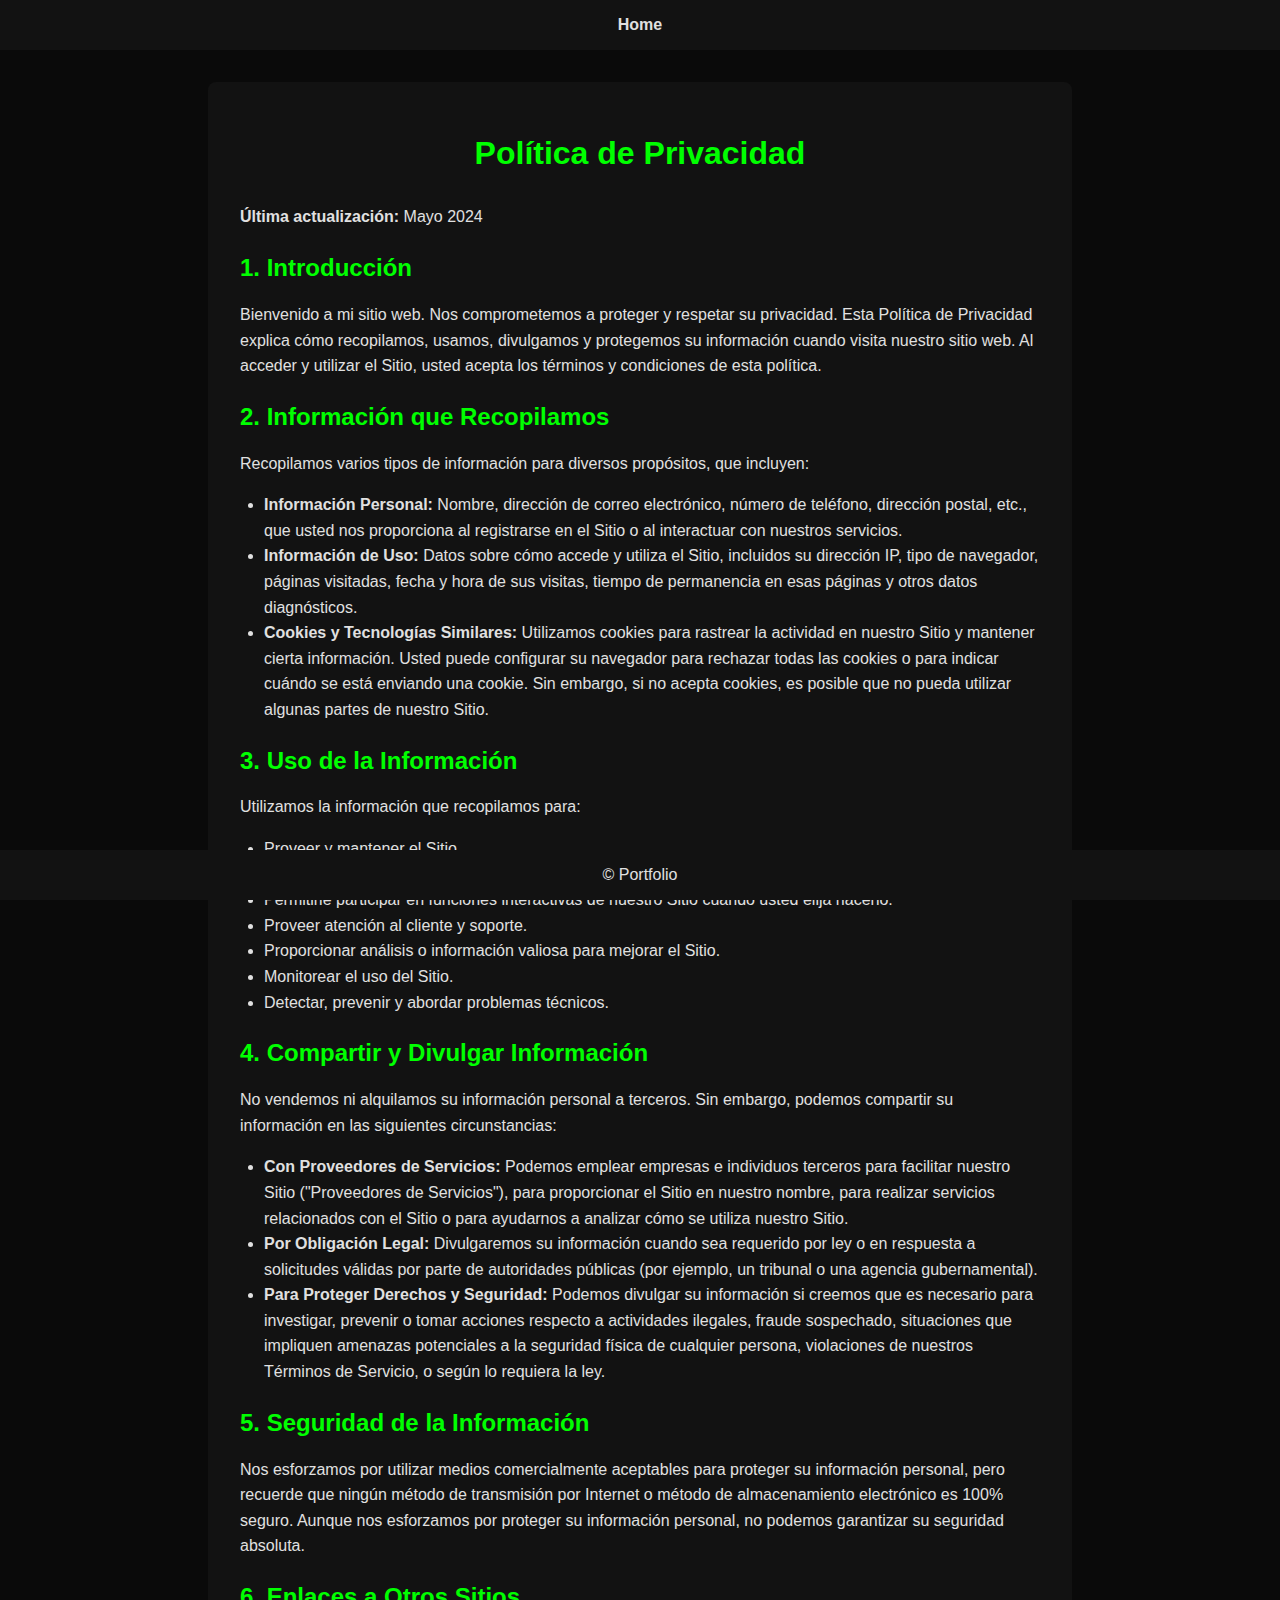
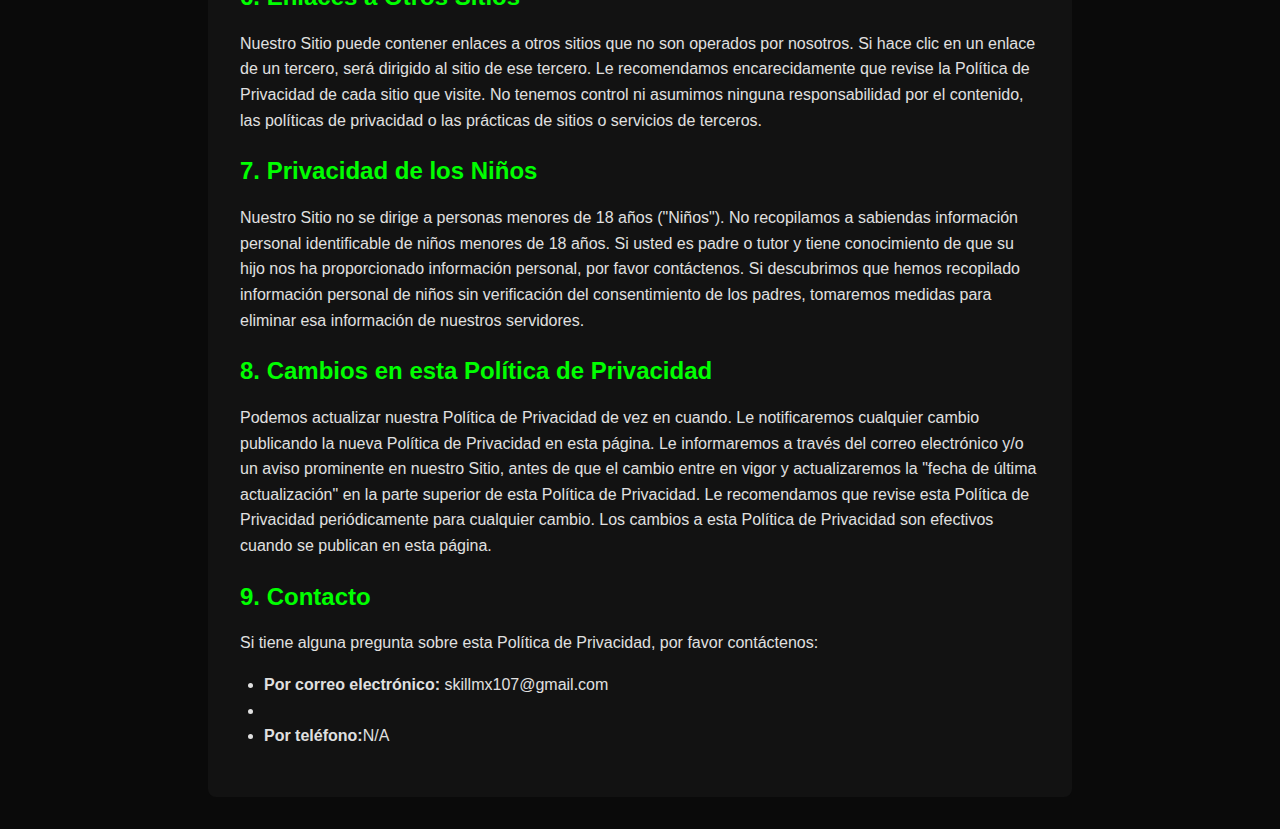
<file: politicas.html>
<!DOCTYPE html>
<html lang="es">
<head>
    <meta charset="UTF-8">
    <meta name="viewport" content="width=device-width, initial-scale=1.0">
    <title>Política de Privacidad</title>
    <link rel="stylesheet" href="./assets/scss/politicas.css">
</head>
<body>
    <header>
        <nav>
            <ul>
                <li><a href="index.html">Home</a></li>
            </ul>
        </nav>
    </header>
    <main>
        <section class="privacy-policy">
            <h1>Política de Privacidad</h1>
            <p><strong>Última actualización:</strong> Mayo 2024</p>
            
            <h2>1. Introducción</h2>
            <p>Bienvenido a mi sitio web. Nos comprometemos a proteger y respetar su privacidad. Esta Política de Privacidad explica cómo recopilamos, usamos, divulgamos y protegemos su información cuando visita nuestro sitio web. Al acceder y utilizar el Sitio, usted acepta los términos y condiciones de esta política.</p>

            <h2>2. Información que Recopilamos</h2>
            <p>Recopilamos varios tipos de información para diversos propósitos, que incluyen:</p>
            <ul>
                <li><strong>Información Personal:</strong> Nombre, dirección de correo electrónico, número de teléfono, dirección postal, etc., que usted nos proporciona al registrarse en el Sitio o al interactuar con nuestros servicios.</li>
                <li><strong>Información de Uso:</strong> Datos sobre cómo accede y utiliza el Sitio, incluidos su dirección IP, tipo de navegador, páginas visitadas, fecha y hora de sus visitas, tiempo de permanencia en esas páginas y otros datos diagnósticos.</li>
                <li><strong>Cookies y Tecnologías Similares:</strong> Utilizamos cookies para rastrear la actividad en nuestro Sitio y mantener cierta información. Usted puede configurar su navegador para rechazar todas las cookies o para indicar cuándo se está enviando una cookie. Sin embargo, si no acepta cookies, es posible que no pueda utilizar algunas partes de nuestro Sitio.</li>
            </ul>

            <h2>3. Uso de la Información</h2>
            <p>Utilizamos la información que recopilamos para:</p>
            <ul>
                <li>Proveer y mantener el Sitio.</li>
                <li>Notificarle sobre cambios en nuestro Sitio o en nuestros servicios.</li>
                <li>Permitirle participar en funciones interactivas de nuestro Sitio cuando usted elija hacerlo.</li>
                <li>Proveer atención al cliente y soporte.</li>
                <li>Proporcionar análisis o información valiosa para mejorar el Sitio.</li>
                <li>Monitorear el uso del Sitio.</li>
                <li>Detectar, prevenir y abordar problemas técnicos.</li>
            </ul>

            <h2>4. Compartir y Divulgar Información</h2>
            <p>No vendemos ni alquilamos su información personal a terceros. Sin embargo, podemos compartir su información en las siguientes circunstancias:</p>
            <ul>
                <li><strong>Con Proveedores de Servicios:</strong> Podemos emplear empresas e individuos terceros para facilitar nuestro Sitio ("Proveedores de Servicios"), para proporcionar el Sitio en nuestro nombre, para realizar servicios relacionados con el Sitio o para ayudarnos a analizar cómo se utiliza nuestro Sitio.</li>
                <li><strong>Por Obligación Legal:</strong> Divulgaremos su información cuando sea requerido por ley o en respuesta a solicitudes válidas por parte de autoridades públicas (por ejemplo, un tribunal o una agencia gubernamental).</li>
                <li><strong>Para Proteger Derechos y Seguridad:</strong> Podemos divulgar su información si creemos que es necesario para investigar, prevenir o tomar acciones respecto a actividades ilegales, fraude sospechado, situaciones que impliquen amenazas potenciales a la seguridad física de cualquier persona, violaciones de nuestros Términos de Servicio, o según lo requiera la ley.</li>
            </ul>

            <h2>5. Seguridad de la Información</h2>
            <p>Nos esforzamos por utilizar medios comercialmente aceptables para proteger su información personal, pero recuerde que ningún método de transmisión por Internet o método de almacenamiento electrónico es 100% seguro. Aunque nos esforzamos por proteger su información personal, no podemos garantizar su seguridad absoluta.</p>

            <h2>6. Enlaces a Otros Sitios</h2>
            <p>Nuestro Sitio puede contener enlaces a otros sitios que no son operados por nosotros. Si hace clic en un enlace de un tercero, será dirigido al sitio de ese tercero. Le recomendamos encarecidamente que revise la Política de Privacidad de cada sitio que visite. No tenemos control ni asumimos ninguna responsabilidad por el contenido, las políticas de privacidad o las prácticas de sitios o servicios de terceros.</p>

            <h2>7. Privacidad de los Niños</h2>
            <p>Nuestro Sitio no se dirige a personas menores de 18 años ("Niños"). No recopilamos a sabiendas información personal identificable de niños menores de 18 años. Si usted es padre o tutor y tiene conocimiento de que su hijo nos ha proporcionado información personal, por favor contáctenos. Si descubrimos que hemos recopilado información personal de niños sin verificación del consentimiento de los padres, tomaremos medidas para eliminar esa información de nuestros servidores.</p>

            <h2>8. Cambios en esta Política de Privacidad</h2>
            <p>Podemos actualizar nuestra Política de Privacidad de vez en cuando. Le notificaremos cualquier cambio publicando la nueva Política de Privacidad en esta página. Le informaremos a través del correo electrónico y/o un aviso prominente en nuestro Sitio, antes de que el cambio entre en vigor y actualizaremos la "fecha de última actualización" en la parte superior de esta Política de Privacidad. Le recomendamos que revise esta Política de Privacidad periódicamente para cualquier cambio. Los cambios a esta Política de Privacidad son efectivos cuando se publican en esta página.</p>

            <h2>9. Contacto</h2>
            <p>Si tiene alguna pregunta sobre esta Política de Privacidad, por favor contáctenos:</p>
            <ul>
                <li><strong>Por correo electrónico:</strong> skillmx107@gmail.com<li>
                <li><strong>Por teléfono:</strong>N/A</li>
            </ul>
        </section>
    </main>
    <footer>
        <p>&copy; Portfolio</p>
    </footer>
</body>
</html>
</file>
<file: assets/scss/politicas.css>
body {
    margin: 0;
    font-family: 'Arial', sans-serif;
    background-color: #0A0A0A;
    color: #E0E0E0;
}

header {
    background-color: #121212;
    padding: 1rem 0;
}

nav ul {
    list-style-type: none;
    display: flex;
    justify-content: center;
    padding: 0;
    margin: 0;
}

nav ul li {
    margin: 0 1.5rem;
}

nav ul li a {
    text-decoration: none;
    color: #E0E0E0;
    font-weight: bold;
}

nav ul li a:hover {
    color: #00FF00;
}

main {
    padding: 2rem 1rem;
}

.privacy-policy {
    max-width: 800px;
    margin: 0 auto;
    background-color: #121212;
    padding: 2rem;
    border-radius: 8px;
}

.privacy-policy h1 {
    color: #00FF00;
    text-align: center;
    margin-bottom: 2rem;
}

.privacy-policy h2 {
    color: #00FF00;
    margin-top: 1.5rem;
}

.privacy-policy p, .privacy-policy ul {
    line-height: 1.6;
}

.privacy-policy ul {
    padding-left: 1.5rem;
}

footer {
    text-align: center;
    padding: 1rem 0;
    background-color: #121212;
    color: #E0E0E0;
    position: absolute;
    bottom: 0;
    width: 100%;
}

footer p {
    margin: 0;
}
</file>
